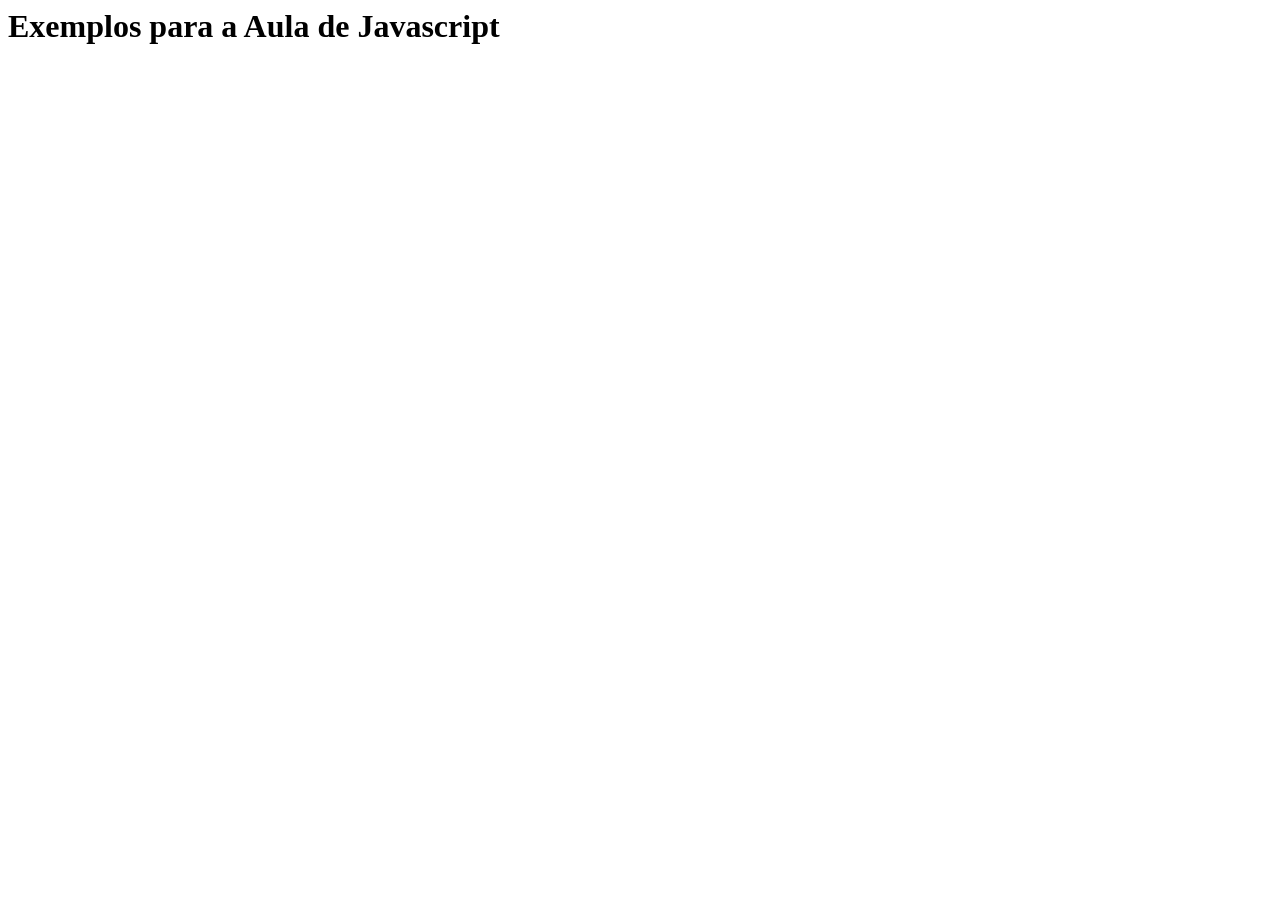
<file: exemplos_javascript/exemplos_javascript.html>
<HTML>
 <HEAD>
   <TITLE> Introdução ao Javascript </TITLE>
 </HEAD>

<BODY>
	
<H1> Exemplos para a Aula de Javascript </H1>	

<! ******************************************************>

<!--
<! Exemplo 1 >
<script>

valor = 30 
document.write ("<p>Minha primeira linha</p>") 
document.write ("<p>Nesta linha aparecerá o resultado de : " + (10 * 10 + valor) + "</p>") 

</script> 
-->
<! ******************************************************>

<!--
<! Exemplo 2 >

<script>

if (confirm ("Algo está errado...devo continuar??")) 
   { alert("Continuando") } 
else 
   { alert("Parando") }

</script>
-->

<! ******************************************************>


<! Exemplo 3 >
<!--
<script>

Entrada = prompt("Informe uma expressão matemática", "num*num") 
Resultado = eval(Entrada) 
document.write("O resultado é = " + Resultado) 

</script>
-->

<! ******************************************************>

<!--
<! Exemplo 4 >

<script>

function Idade (Anos)
{ 
	if  (Anos > 17) 
		{ alert ("Maior de Idade") } 
	else 
                { alert ("menor de Idade") } 
}

</script>

<! USAR TAB PARA SAIR DO CAMPO >
<form>
	<input type=text size=2 maxlength=2 name="Tempo" onchange="Idade(Tempo.value)"> 
</form>
-->

<! ******************************************************>

<!--
<! Exemplo 5 >

<! TEXT >
<form name="TText"> 
<p>Entrada de Texto <input type=text size=20 maxlength=30 name="CxTexto" value="" onchange="alert ('Voce digitou ' + CxTexto.value)"> 
</p> 
</form> 
-->

<! ******************************************************>

<!--
<! Exemplo 6 >

<!  CHECKBOX >
<SCRIPT> 

function AltMaiusc () { 
    document.TCheck.Muda.value = document.TCheck.Muda.value.toUpperCase()     
    document.TCheck.Opt1.checked = false 
} 
function AltMinusc () { 
   document.TCheck.Muda.value = document.TCheck.Muda.value.toLowerCase()    
   document.TCheck.Opt2.checked = false 
} 
</SCRIPT> 

<p> 
<form name="TCheck"> 
Muda Case <input type=text size=20 maxlength=20 name="Muda"> </p> 
<p> 
Minusculo<input type=checkbox name="Opt1" value="1" checked 
                  onclick="if (this.checked) 
                                   { AltMinusc() } "> 
Maiusculo<input type=checkbox name="Opt2" value="2" 
                  onclick="if (this.checked) 
                                   { AltMaiusc() } "> 
Demo valor<input type=checkbox name="Opt3" 
                    onclick="if (Opt3.checked) 
                                     {alert ('Server recebera = ' + Opt3.value) } "> 
</p> 
</form> 
-->

<! ******************************************************>

<!--
<! Exemplo 7 >

<! RADIO >
<p>Radio</p> 
<p>         
 <input type=radio name="Rad" value="1" onclick="document.bgColor='green'"> Fundo Verde 
 <input type=radio name="Rad" value="2" onclick="document.bgColor='blueviolet'"> Fundo Violeta 
 <input type=radio name="Rad" value="3" onclick="document.bgColor='#FFFF00'"> Fundo Amarelo 
</p> 
-->

<! ******************************************************>

<!--
<! Exemplo 8 >

<! INPUT BUTTON >
<p> 
  <form method="POST" name="TstButton"> 
     Digite um Texto 
     <input type=text size=30 maxlength=30 name="Teste" value=""> 
</p>
<p> 
    Click no Botao 
    <input type=button name="Bteste" value="Botao de teste" onclick="alert ('Voce digitou: ' + TstButton.Teste.value)"> 
</p> 
 </form> 
-->

<! ******************************************************>
<!--
<! Exemplo 9 >

<!  INPUT RESET >
<p> 
<form method="POST" name="TesteRes"> 
	Digite um Texto
	<input type=text size=10 maxlength=20 name="Teste" value=""> 
</p><p>
	Apague o Texto 
	<input type=reset name="Bres" value="Reset"> 
</form> 
</p> 
-->

<! ******************************************************>

<!--
<! Exemplo 10 >

<! SUBMIT >
<script> 

function TestaVal() { 
if (document.TesteSub.Teste.value == "") { 
    alert ("Campo nao Preenchido...Form nao Submetido") 
    return false } 
else { 
    alert ("Tudo Ok....Form Submetido") 
    return true } } 

</script> 

<p> 
<form method="POST" name="TesteSub" onSubmit="return TestaVal()" action="teste.html"> 
Digite um Texto 
<input type=text size=10 maxlength=10 name="Teste" value=""> 
Botao Submit 
<input type=submit name="Bsub" value="Manda p/Server"> 
</p> 
</form> 
-->

<! ******************************************************>
<!--
<! Exemplo 11 >

<H3> SELECT - EXEMPLO 1 </H3>
<script> 

function Verselect(Campo) { 
Icombo = Campo.selectedIndex 
alert ("Voce escolheu " + Campo.options[Icombo].text) } 

</script> 

<p> 
Objeto Select <select name="Combo1" size=1 onchange="Verselect(this)"> 
<option>Opcao 1 
<option>Opcao 2 
<option>Opcao 3 
<option selected>Opcao 4 (recomendada) 
<option>Opcao 5 
<option>Opcao 6 
</select> 
</p> 
-->
<! ******************************************************>
<!--
<! Exemplo 12 >

<H3> SELECT - EXEMPLO 2 </H3>

<script> 

function Vermult(Lista) { 
var opcoes = "" 
for (i = 0 ; i < Lista.length ; i++) { 
if (Lista.options[i].selected) { 
opcoes += (Lista.options[i].value + ", ") } 
} 
alert ("As opcoes escolhidas foram : " + opcoes) } 

</script> 

<p> 
Objeto Select2 <select name="Combo2" size=4 multiple onblur="Vermult(this)"> 
<option value="List1">Escolha 1 </option> 
<option value="List2">Escolha 2 </option> 
<option value="List3">Escolha 3 </option> 
<option value="List4">Escolha 4 </option> 
</select> 
</p> 
-->
<! ******************************************************>

 </BODY>
</HTML>
</file>
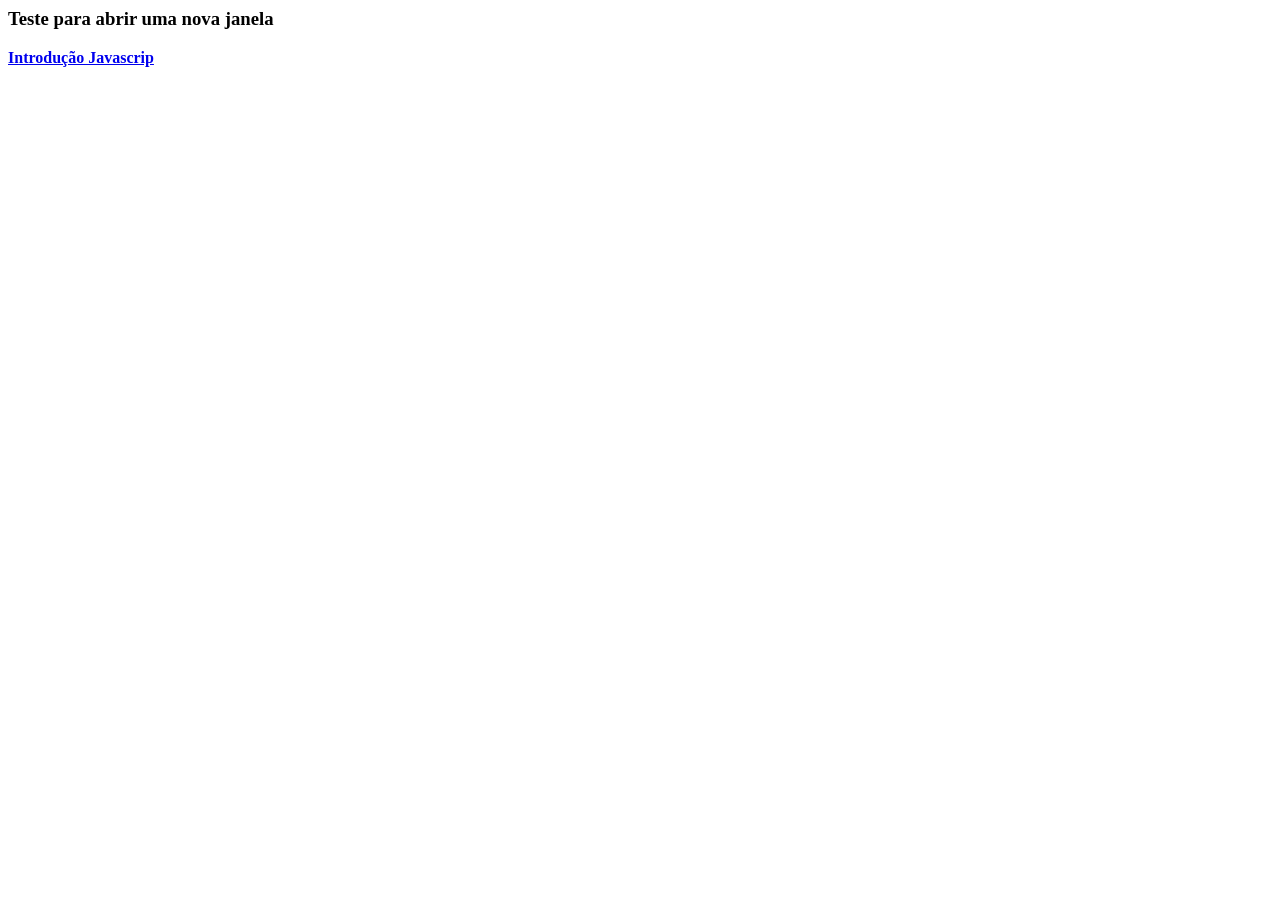
<file: exemplos_javascript/janela.html>
<HTML>

<script> 
function nova_janela(url)
	{
	window.open(url,'teste','toolbar=no,location=no,directories=no,status=no,menubar=no,scrollbars=yes,resizable=no,menubar=no,width=550,height=350')
	}	
</script> 

<body> 

<H3>Teste para abrir uma nova janela</H3>

<a href="javascript:nova_janela('exemplos_javascript.html')"><b>Introdução Javascrip</b></a>

</body> 
</HTML>
</file>
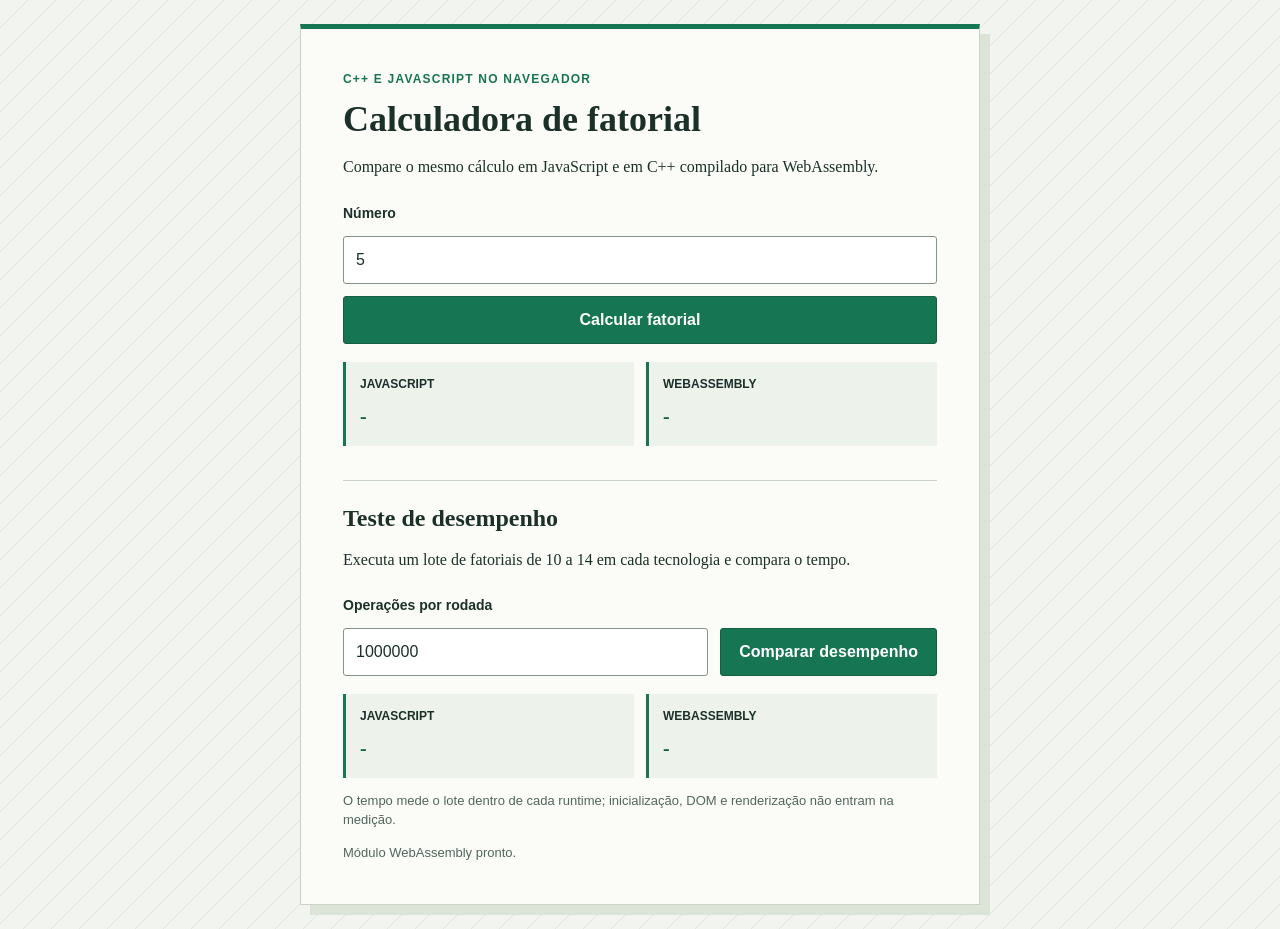
<file: wasm/factorial.html>
<!doctype html>
<html lang="pt-BR">
<head>
  <meta charset="utf-8">
  <meta name="viewport" content="width=device-width, initial-scale=1">
  <title>Fatorial com WebAssembly</title>
  <style>
    :root {
      color-scheme: light;
      font-family: Georgia, "Times New Roman", serif;
      background: #f2f4ef;
      color: #1b3029;
    }

    * { box-sizing: border-box; }

    body {
      min-height: 100vh;
      margin: 0;
      display: grid;
      place-items: center;
      padding: 24px;
      background-image: linear-gradient(135deg, transparent 49.8%, #dfe6dc 50%, transparent 50.2%);
      background-size: 28px 28px;
    }

    main {
      width: min(100%, 680px);
      padding: clamp(24px, 7vw, 42px);
      border: 1px solid #c9d2c7;
      border-top: 5px solid #167653;
      background: #fbfcf8;
      box-shadow: 10px 10px 0 #dce4d8;
    }

    .eyebrow {
      margin: 0 0 12px;
      color: #167653;
      font: 700 12px/1.4 Arial, sans-serif;
      text-transform: uppercase;
      letter-spacing: 1.2px;
    }

    h1 { margin: 0; font-size: 36px; line-height: 1.1; }

    p { line-height: 1.55; }

    form { display: grid; gap: 12px; margin-top: 24px; }

    .calculator-results, .benchmark-results {
      display: grid;
      grid-template-columns: repeat(2, minmax(0, 1fr));
      gap: 12px;
      margin-top: 18px;
    }

    .result-panel {
      min-width: 0;
      padding: 14px;
      border-left: 3px solid #167653;
      background: #edf2eb;
    }

    .result-panel h2 {
      margin: 0 0 8px;
      font: 700 12px/1.4 Arial, sans-serif;
      text-transform: uppercase;
    }

    .result-panel p {
      min-height: 26px;
      margin: 0;
      overflow-wrap: anywhere;
      color: #145e43;
      font-size: 20px;
      font-weight: 700;
    }

    section { margin-top: 34px; padding-top: 24px; border-top: 1px solid #c9d2c7; }

    section h2 { margin: 0; font-size: 24px; }

    .benchmark-form { grid-template-columns: minmax(0, 1fr) auto; align-items: end; }

    .benchmark-form label { grid-column: 1 / -1; }

    .benchmark-form button { width: auto; min-width: 190px; padding: 0 18px; }

    .note { color: #52665a; font: 13px/1.5 Arial, sans-serif; }

    label { font: 700 14px/1.4 Arial, sans-serif; }

    input, button {
      width: 100%;
      min-height: 48px;
      border: 1px solid #82978a;
      border-radius: 3px;
      font: 16px Arial, sans-serif;
    }

    input { padding: 0 12px; background: #fff; color: inherit; }

    button {
      border-color: #145e43;
      background: #167653;
      color: #fff;
      font-weight: 700;
      cursor: pointer;
    }

    button:disabled { opacity: 0.55; cursor: wait; }

    #status { margin-bottom: 0; color: #52665a; font: 13px/1.5 Arial, sans-serif; }

    @media (max-width: 520px) {
      .calculator-results, .benchmark-results { grid-template-columns: 1fr; }
      .benchmark-form { grid-template-columns: 1fr; }
      .benchmark-form button { width: 100%; }
    }
  </style>
</head>
<body>
  <main>
    <p class="eyebrow">C++ e JavaScript no navegador</p>
    <h1>Calculadora de fatorial</h1>
    <p>Compare o mesmo cálculo em JavaScript e em C++ compilado para WebAssembly.</p>

    <form id="factorial-form">
      <label for="number">Número</label>
      <input id="number" type="number" min="0" max="20" step="1" value="5" required>
      <button id="calculate" type="submit" disabled>Carregando WebAssembly...</button>
    </form>

    <div class="calculator-results" aria-live="polite">
      <div class="result-panel">
        <h2>JavaScript</h2>
        <p id="js-result">-</p>
      </div>
      <div class="result-panel">
        <h2>WebAssembly</h2>
        <p id="wasm-result">-</p>
      </div>
    </div>

    <section aria-labelledby="benchmark-title">
      <h2 id="benchmark-title">Teste de desempenho</h2>
      <p>Executa um lote de fatoriais de 10 a 14 em cada tecnologia e compara o tempo.</p>
      <form id="benchmark-form" class="benchmark-form">
        <label for="iterations">Operações por rodada</label>
        <input id="iterations" type="number" min="10000" max="10000000" step="10000" value="1000000" required>
        <button id="benchmark" type="submit" disabled>Comparar desempenho</button>
      </form>
      <div class="benchmark-results" aria-live="polite">
        <div class="result-panel">
          <h2>JavaScript</h2>
          <p id="js-time">-</p>
        </div>
        <div class="result-panel">
          <h2>WebAssembly</h2>
          <p id="wasm-time">-</p>
        </div>
      </div>
      <p id="comparison" class="note" aria-live="polite"></p>
      <p class="note">O tempo mede o lote dentro de cada runtime; inicialização, DOM e renderização não entram na medição.</p>
    </section>

    <p id="status" role="status">Inicializando o módulo...</p>
  </main>

  <script>
    const form = document.querySelector("#factorial-form");
    const input = document.querySelector("#number");
    const button = document.querySelector("#calculate");
    const jsResult = document.querySelector("#js-result");
    const wasmResult = document.querySelector("#wasm-result");
    const status = document.querySelector("#status");
    const benchmarkForm = document.querySelector("#benchmark-form");
    const iterationsInput = document.querySelector("#iterations");
    const benchmarkButton = document.querySelector("#benchmark");
    const jsTime = document.querySelector("#js-time");
    const wasmTime = document.querySelector("#wasm-time");
    const comparison = document.querySelector("#comparison");

    function factorialJavaScript(number) {
      let result = 1n;
      for (let factor = 2n; factor <= BigInt(number); factor += 1n) {
        result *= factor;
      }
      return result;
    }

    function benchmarkJavaScript(iterations) {
      const modulus = 1000000007;
      let checksum = 0;
      for (let iteration = 0; iteration < iterations; iteration += 1) {
        const number = 10 + iteration % 5;
        let factorial = 1;
        for (let factor = 2; factor <= number; factor += 1) {
          factorial *= factor;
        }
        checksum = (checksum + factorial) % modulus;
      }
      return checksum;
    }

    function median(values) {
      const sorted = [...values].sort((first, second) => first - second);
      return sorted[Math.floor(sorted.length / 2)];
    }

    function measure(operation) {
      const start = performance.now();
      const checksum = operation();
      return { milliseconds: performance.now() - start, checksum };
    }

    var Module = {
      onRuntimeInitialized() {
        button.disabled = false;
        button.textContent = "Calcular fatorial";
        benchmarkButton.disabled = false;
        status.textContent = "Módulo WebAssembly pronto.";
      }
    };

    form.addEventListener("submit", (event) => {
      event.preventDefault();
      const number = Number(input.value);

      if (!Number.isInteger(number) || number < 0 || number > 20) {
        jsResult.textContent = "Valor inválido";
        wasmResult.textContent = "Valor inválido";
        return;
      }

      jsResult.textContent = `${number}! = ${factorialJavaScript(number).toString()}`;
      wasmResult.textContent = `${number}! = ${Module._factorial(number).toString()}`;
    });

    benchmarkForm.addEventListener("submit", async (event) => {
      event.preventDefault();
      const iterations = Number(iterationsInput.value);
      if (!Number.isInteger(iterations) || iterations < 10000 || iterations > 10000000) {
        comparison.textContent = "Informe entre 10.000 e 10.000.000 operações.";
        return;
      }

      benchmarkButton.disabled = true;
      benchmarkButton.textContent = "Executando...";
      comparison.textContent = "Aquecendo os runtimes e medindo...";
      await new Promise((resolve) => requestAnimationFrame(resolve));

      benchmarkJavaScript(iterations);
      Module._benchmark_factorial(iterations);

      const javascriptSamples = [];
      const wasmSamples = [];
      let matchingChecksums = true;
      for (let round = 0; round < 5; round += 1) {
        const first = round % 2 === 0
          ? measure(() => benchmarkJavaScript(iterations))
          : measure(() => Module._benchmark_factorial(iterations));
        const second = round % 2 === 0
          ? measure(() => Module._benchmark_factorial(iterations))
          : measure(() => benchmarkJavaScript(iterations));

        const jsSample = round % 2 === 0 ? first : second;
        const wasmSample = round % 2 === 0 ? second : first;
        javascriptSamples.push(jsSample.milliseconds);
        wasmSamples.push(wasmSample.milliseconds);
        matchingChecksums &&= jsSample.checksum === wasmSample.checksum;
      }

      const jsMedian = median(javascriptSamples);
      const wasmMedian = median(wasmSamples);
      jsTime.textContent = `${jsMedian.toFixed(2)} ms`;
      wasmTime.textContent = `${wasmMedian.toFixed(2)} ms`;
      const ratio = Math.max(jsMedian, wasmMedian) / Math.max(Math.min(jsMedian, wasmMedian), 0.001);
      comparison.textContent = `${wasmMedian < jsMedian ? "WASM" : "JavaScript"} foi ${ratio.toFixed(2)}x mais rápido nesta execução. ${matchingChecksums ? "Checksums conferem." : "Atenção: os resultados divergem."}`;
      benchmarkButton.disabled = false;
      benchmarkButton.textContent = "Comparar desempenho";
    });
  </script>
  <script src="factorial-browser.js"></script>
</body>
</html>
</file>
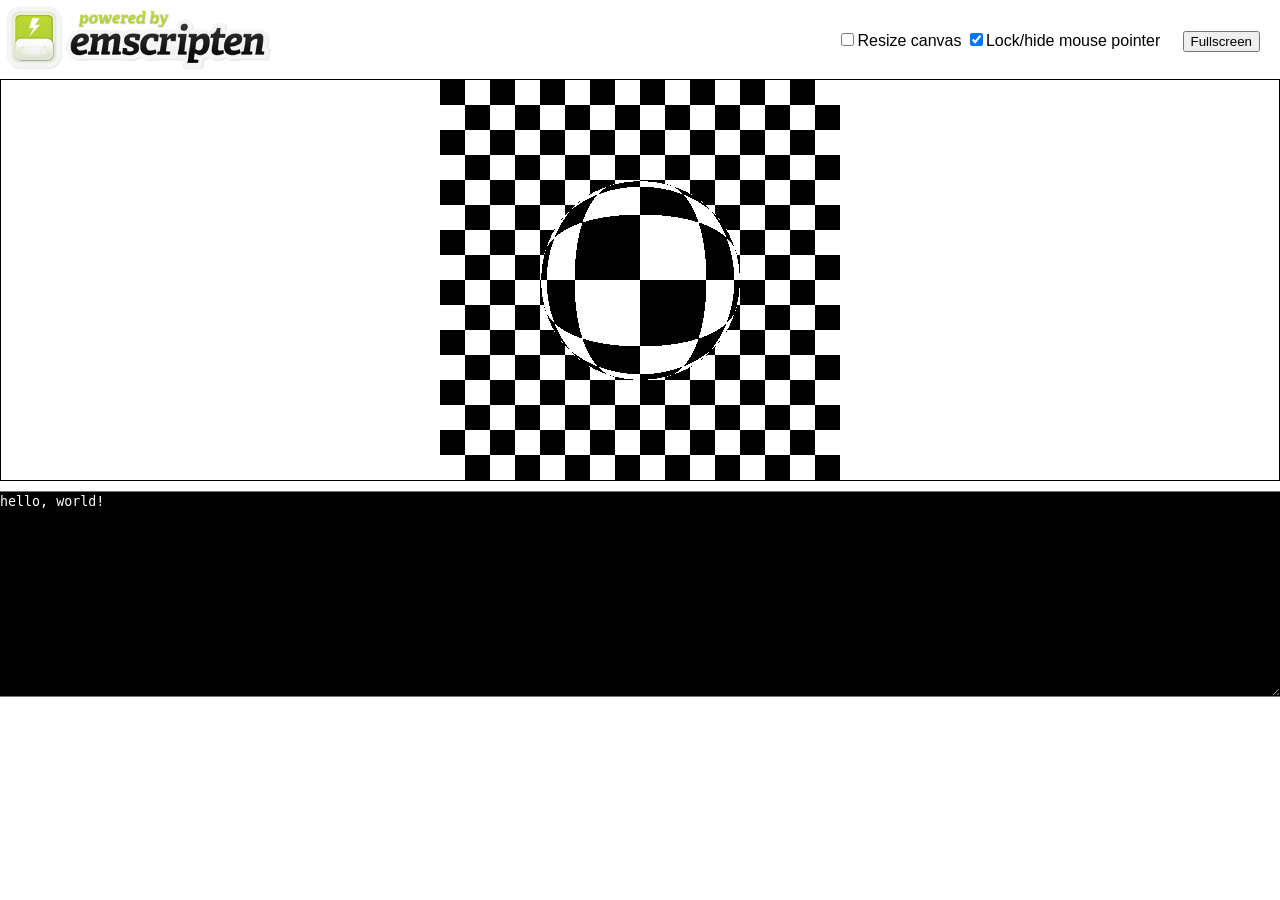
<file: wasm/hello.html>
<!doctype html>
<html lang="en-us">
  <head>
    <meta charset="utf-8">
    <meta http-equiv="Content-Type" content="text/html; charset=utf-8">
    <title>Emscripten-Generated Code</title>
    <style>body {
  font-family: arial;
  margin: 0;
  padding: none;
}

.emscripten { padding-right: 0; margin-left: auto; margin-right: auto; display: block; }
div.emscripten { text-align: center; }
div.emscripten_border { border: 1px solid black; }
/* the canvas *must not* have any border or padding, or mouse coords will be wrong */
canvas.emscripten { border: 0px none; background-color: black; }

#emscripten_logo {
  display: inline-block;
  margin: 0;
  padding: 6px;
  width: 265px;
}

.spinner {
  height: 30px;
  width: 30px;
  margin: 0;
  margin-top: 20px;
  margin-left: 20px;
  display: inline-block;
  vertical-align: top;

  -webkit-animation: rotation .8s linear infinite;
  -moz-animation: rotation .8s linear infinite;
  -o-animation: rotation .8s linear infinite;
  animation: rotation 0.8s linear infinite;

  border-left: 5px solid rgb(235, 235, 235);
  border-right: 5px solid rgb(235, 235, 235);
  border-bottom: 5px solid rgb(235, 235, 235);
  border-top: 5px solid rgb(120, 120, 120);

  border-radius: 100%;
  background-color: rgb(189, 215, 46);
}

@-webkit-keyframes rotation {
  from {-webkit-transform: rotate(0deg);}
  to {-webkit-transform: rotate(360deg);}
}
@-moz-keyframes rotation {
  from {-moz-transform: rotate(0deg);}
  to {-moz-transform: rotate(360deg);}
}
@-o-keyframes rotation {
  from {-o-transform: rotate(0deg);}
  to {-o-transform: rotate(360deg);}
}
@keyframes rotation {
  from {transform: rotate(0deg);}
  to {transform: rotate(360deg);}
}

#status {
  display: inline-block;
  vertical-align: top;
  margin-top: 30px;
  margin-left: 20px;
  font-weight: bold;
  color: rgb(120, 120, 120);
}

#progress {
  height: 20px;
  width: 300px;
}

#controls {
  display: inline-block;
  float: right;
  vertical-align: top;
  margin-top: 30px;
  margin-right: 20px;
}

#output {
  width: 100%;
  height: 200px;
  margin: 0 auto;
  margin-top: 10px;
  border-left: 0px;
  border-right: 0px;
  padding-left: 0px;
  padding-right: 0px;
  display: block;
  background-color: black;
  color: white;
  font-family: 'Lucida Console', Monaco, monospace;
  outline: none;
}
</style>
  </head>
  <body>
    <a href="http://emscripten.org"><img id="emscripten_logo" src="[data-uri]"></a>

    <div class="spinner" id='spinner'></div>
    <div class="emscripten" id="status">Downloading...</div>

    <span id='controls'>
      <span><input type="checkbox" id="resize">Resize canvas</span>
      <span><input type="checkbox" id="pointerLock" checked>Lock/hide mouse pointer &nbsp;&nbsp;&nbsp;</span>
      <span><input type="button" value="Fullscreen" onclick="Module.requestFullscreen(document.getElementById('pointerLock').checked,
                                                                                document.getElementById('resize').checked)">
      </span>
    </span>

    <div class="emscripten">
      <progress value="0" max="100" id="progress" hidden=1></progress>
    </div>

    <div class="emscripten_border">
      <canvas class="emscripten" id="canvas" oncontextmenu="event.preventDefault()" tabindex=-1></canvas>
    </div>
    <textarea id="output" rows="8"></textarea>

    <script type='text/javascript'>
      var statusElement = document.getElementById('status');
      var progressElement = document.getElementById('progress');
      var spinnerElement = document.getElementById('spinner');
      var canvasElement = document.getElementById('canvas');
      var outputElement = document.getElementById('output');
      if (outputElement) outputElement.value = ''; // clear browser cache

      // As a default initial behavior, pop up an alert when webgl context is lost. To make your
      // application robust, you may want to override this behavior before shipping!
      // See http://www.khronos.org/registry/webgl/specs/latest/1.0/#5.15.2
      canvasElement.addEventListener('webglcontextlost', (e) => {
        alert('WebGL context lost. You will need to reload the page.');
        e.preventDefault();
      }, false);

      var setStatus = (text) => {
        if (!setStatus.last) setStatus.last = { time: Date.now(), text: '' };
        if (text === setStatus.last.text) return;
        var m = text.match(/([^(]+)\((\d+(\.\d+)?)\/(\d+)\)/);
        var now = Date.now();
        // if this is a progress update, skip it if too soon
        if (m && now - setStatus.last.time < 30) return;
        setStatus.last.time = now;
        setStatus.last.text = text;
        if (m) {
          text = m[1];
          progressElement.value = parseInt(m[2])*100;
          progressElement.max = parseInt(m[4])*100;
          progressElement.hidden = false;
          spinnerElement.hidden = false;
        } else {
          progressElement.value = null;
          progressElement.max = null;
          progressElement.hidden = true;
          if (!text) spinnerElement.style.display = 'none';
        }
        statusElement.innerHTML = text;
      };

      var Module = {
        print(...args) {
          console.log(...args);
          // These replacements are necessary if you render to raw HTML
          //text = text.replace(/&/g, "&amp;");
          //text = text.replace(/</g, "&lt;");
          //text = text.replace(/>/g, "&gt;");
          //text = text.replace('\n', '<br>', 'g');
          if (outputElement) {
            var text = args.join(' ');
            outputElement.value += text + "\n";
            outputElement.scrollTop = outputElement.scrollHeight; // focus on bottom
          }
        },
        canvas: canvasElement,
        setStatus: setStatus,
        totalDependencies: 0,
        monitorRunDependencies(left) {
          this.totalDependencies = Math.max(this.totalDependencies, left);
          setStatus(left ? 'Preparing... (' + (this.totalDependencies-left) + '/' + this.totalDependencies + ')' : 'All downloads complete.');
        }
      };
      setStatus('Downloading...');
      window.onerror = window.onunhandledrejection = () => {
        // TODO: do not warn on ok events like simulating an infinite loop or exitStatus
        setStatus('Exception thrown, see JavaScript console');
        spinnerElement.style.display = 'none';
        setStatus = (text) => {
          if (text) console.error('[post-exception status] ' + text);
        };
      };
    </script>
    <script async type="text/javascript" src="hello.js"></script>
  </body>
</html>
</file>
